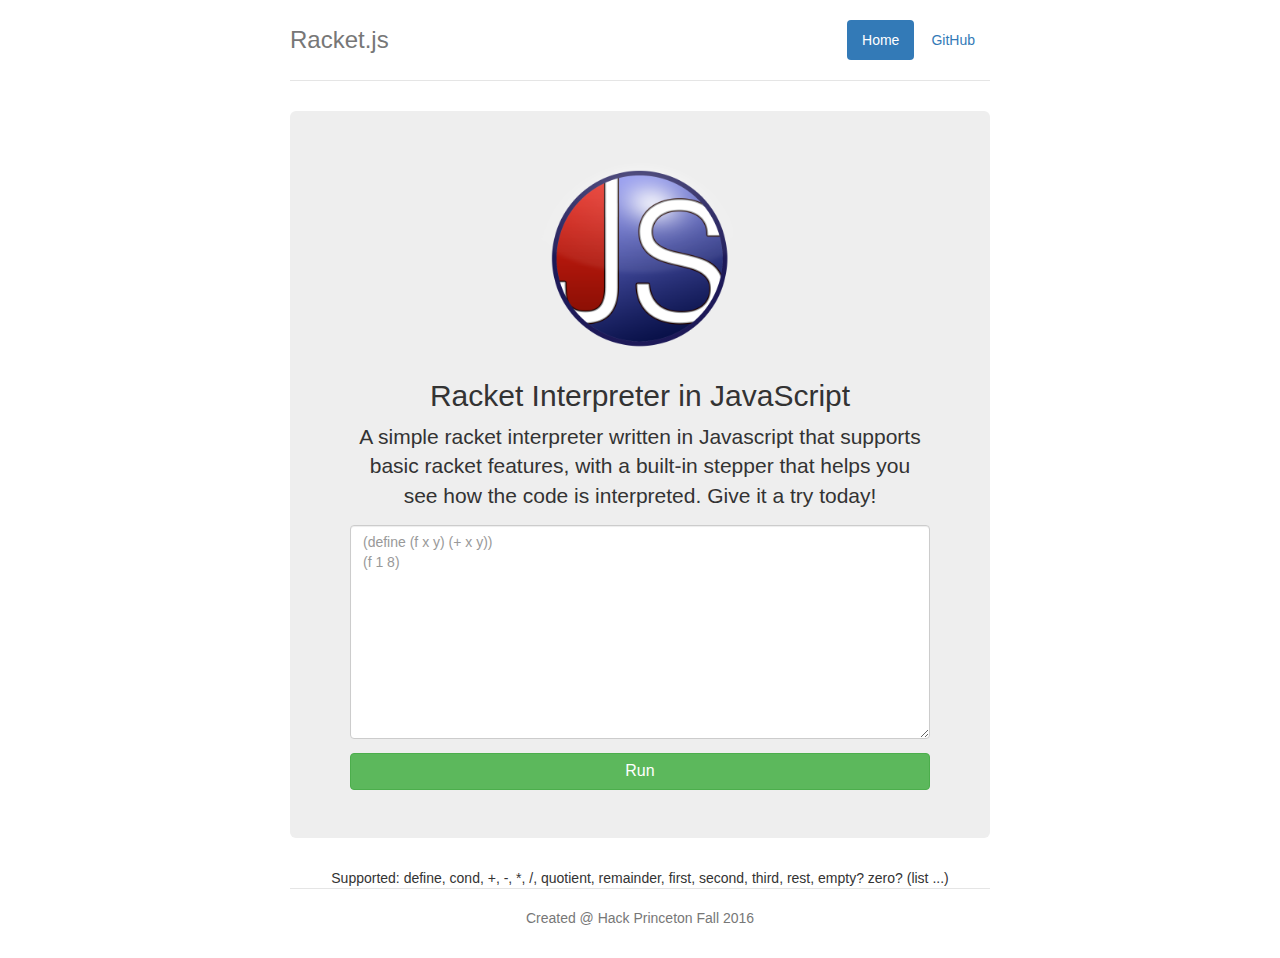
<file: index.html>
<!DOCTYPE html>
<html lang="en">
  <head>
    <meta charset="utf-8">
    <meta http-equiv="X-UA-Compatible" content="IE=edge">
    <meta name="viewport" content="width=device-width, initial-scale=1">
    <meta name="description" content="">
    <meta name="author" content="">


    <link rel="apple-touch-icon" sizes="57x57" href="/apple-icon-57x57.png">
    <link rel="apple-touch-icon" sizes="60x60" href="/apple-icon-60x60.png">
    <link rel="apple-touch-icon" sizes="72x72" href="/apple-icon-72x72.png">
    <link rel="apple-touch-icon" sizes="76x76" href="/apple-icon-76x76.png">
    <link rel="apple-touch-icon" sizes="114x114" href="/apple-icon-114x114.png">
    <link rel="apple-touch-icon" sizes="120x120" href="/apple-icon-120x120.png">
    <link rel="apple-touch-icon" sizes="144x144" href="/apple-icon-144x144.png">
    <link rel="apple-touch-icon" sizes="152x152" href="/apple-icon-152x152.png">
    <link rel="apple-touch-icon" sizes="180x180" href="/apple-icon-180x180.png">
    <link rel="icon" type="image/png" sizes="192x192"  href="/android-icon-192x192.png">
    <link rel="icon" type="image/png" sizes="32x32" href="/favicon-32x32.png">
    <link rel="icon" type="image/png" sizes="96x96" href="/favicon-96x96.png">
    <link rel="icon" type="image/png" sizes="16x16" href="/favicon-16x16.png">
    <link rel="manifest" href="/manifest.json">
    <meta name="msapplication-TileColor" content="#ffffff">
    <meta name="msapplication-TileImage" content="/ms-icon-144x144.png">
    <meta name="theme-color" content="#ffffff">
    
    <title>Racket.js</title>

    <!-- Bootstrap core CSS -->
    <link href="bootstrap.min.css" rel="stylesheet">

    <!-- Custom styles for this template -->
    <link href="jumbotron-narrow.css" rel="stylesheet">
    <style>
    #steps-wrap {
      margin: 20px 0;
      font-size:16px;
      padding: 10px 10px 15px 10px;
    }
    #steps {
      border: 1px #00A816 solid;
      font-size:16px;
      margin: 10px 0 16px 0;
      padding: 13px 10px;
    }
    </style>
    <script src="https://ajax.googleapis.com/ajax/libs/jquery/3.1.1/jquery.min.js"></script>
    <script src="/logic.js"></script>
    <script src="/animation.js"></script>
  </head>

  <body>

    <div class="container">
      <div class="header clearfix">
        <nav>
          <ul class="nav nav-pills pull-right">
            <li role="presentation" class="active"><a href="#">Home</a></li>
            <li role="presentation"><a href="https://github.com/yuhuili/HackPrinceton2016" target="_blank">GitHub</a></li>
          </ul>
        </nav>
        <h3 class="text-muted">Racket.js</h3>
      </div>

      <div class="jumbotron">
        <img src="/RacketJS.png" style="max-width:200px; position:block; margin: 0 auto;">
        <h2>Racket Interpreter in JavaScript</h2>
        <p class="lead">A simple racket interpreter written in Javascript that supports basic racket features, with a built-in stepper that helps you see how the code is interpreted. Give it a try today!</p>
        <textarea class="form-control" rows="10" id="code" placeholder="(define (f x y) (+ x y))\n(f 1 8)" style="margin-bottom: 14px;"></textarea>
        <button id="run" type="button" class="btn-block btn btn-success" style="font-size:16px">Run</button>
        <div id="steps-wrap" class="row" style="display:none">
          <div id="steps" class="row">
          </div>
          <button id="previousStep" type="button" class="btn btn-success" style="font-size:16px">Previous</button>
          <button id="nextStep" type="button" class="btn btn-success" style="font-size:16px">Next</button>
        </div>
      </div>

      <div class="row" style="margin-left:0; margin-right:0; text-align:center">
        Supported: define, cond, +, -, *, /, quotient, remainder, first, second, third, rest, empty? zero? (list ...)
      </div>

      <footer class="footer">
        <p style="text-align:center">Created @ Hack Princeton Fall 2016</p>
      </footer>

    </div> <!-- /container -->

    <script>
      var textAreas = document.getElementsByTagName('textarea');

      Array.prototype.forEach.call(textAreas, function(elem) {
          elem.placeholder = elem.placeholder.replace(/\\n/g, '\n');
      });
    </script>
  </body>
</html>
</file>
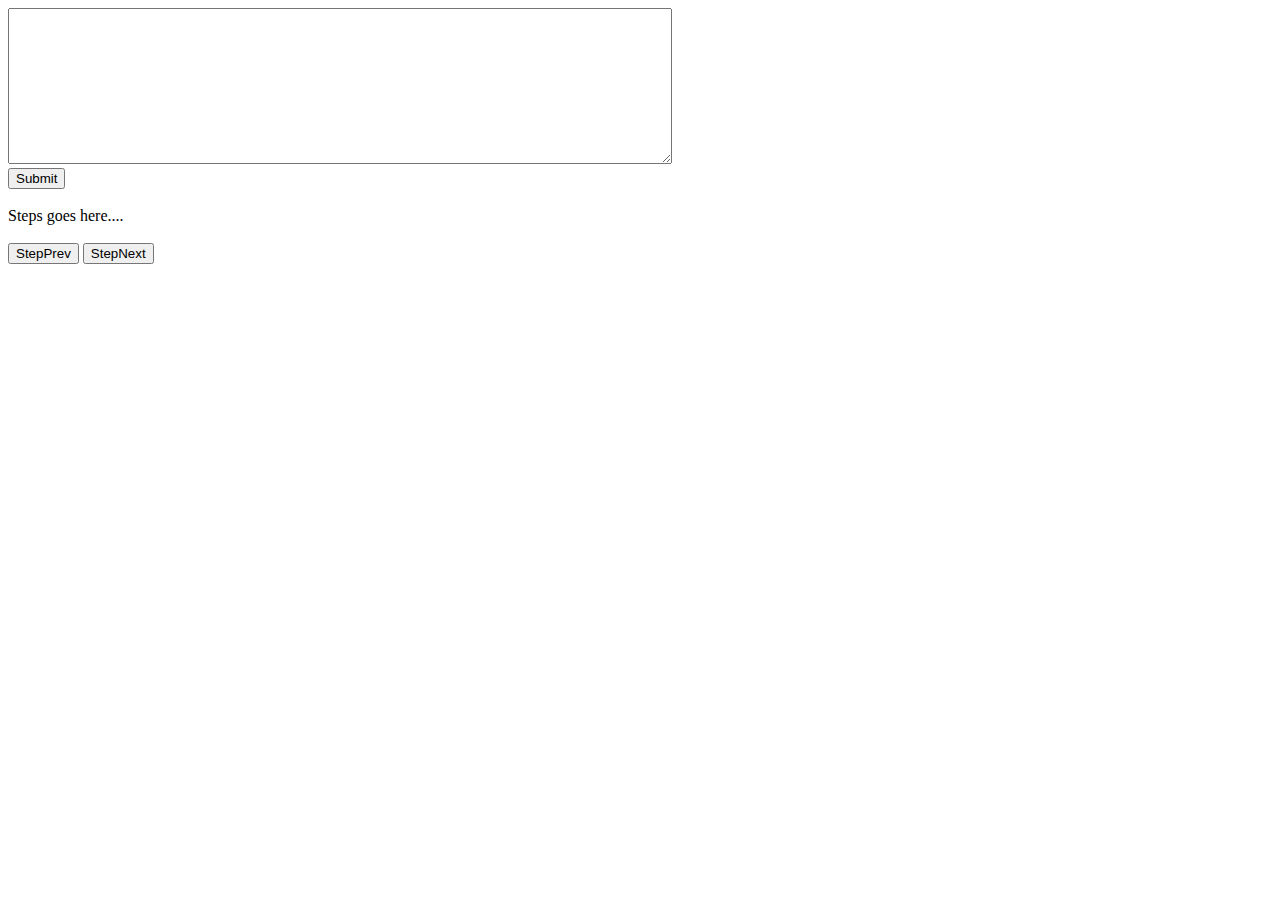
<file: main.html>
<!doctype html>
<html>
<head>
<meta charset="UTF-8">
<title>Untitled Document</title>
<script src="https://ajax.googleapis.com/ajax/libs/jquery/3.1.1/jquery.min.js"></script>
<script src="logic.js"></script>
</head>

<body>
<div id = "code"> 
  <textarea rows="10" cols = "80" id="code"></textarea>
  <br>
  <input type="submit" value="Submit" id="button">
</div>
  <br>
<div id = "steps">
  Steps goes here....
</div>
  <br>
  <input type="submit" value="StepPrev" id="previousStep">
  <input type="submit" value="StepNext" id="nextStep">
<script src="animation.js"></script>
</body>
</html>
</file>
<file: jumbotron-narrow.css>
/* Space out content a bit */
body {
  padding-top: 20px;
  padding-bottom: 20px;
}

/* Everything but the jumbotron gets side spacing for mobile first views */
.header,
.marketing,
.footer {
  padding-right: 15px;
  padding-left: 15px;
}

/* Custom page header */
.header {
  padding-bottom: 20px;
  border-bottom: 1px solid #e5e5e5;
}
/* Make the masthead heading the same height as the navigation */
.header h3 {
  margin-top: 0;
  margin-bottom: 0;
  line-height: 40px;
}

/* Custom page footer */
.footer {
  padding-top: 19px;
  color: #777;
  border-top: 1px solid #e5e5e5;
}

/* Customize container */
@media (min-width: 768px) {
  .container {
    max-width: 730px;
  }
}
.container-narrow > hr {
  margin: 30px 0;
}

/* Main marketing message and sign up button */
.jumbotron {
  text-align: center;
  border-bottom: 1px solid #e5e5e5;
}

/* Supporting marketing content */
.marketing {
  margin: 40px 0;
}
.marketing p + h4 {
  margin-top: 28px;
}

/* Responsive: Portrait tablets and up */
@media screen and (min-width: 768px) {
  /* Remove the padding we set earlier */
  .header,
  .marketing,
  .footer {
    padding-right: 0;
    padding-left: 0;
  }
  /* Space out the masthead */
  .header {
    margin-bottom: 30px;
  }
  /* Remove the bottom border on the jumbotron for visual effect */
  .jumbotron {
    border-bottom: 0;
  }
}
</file>
